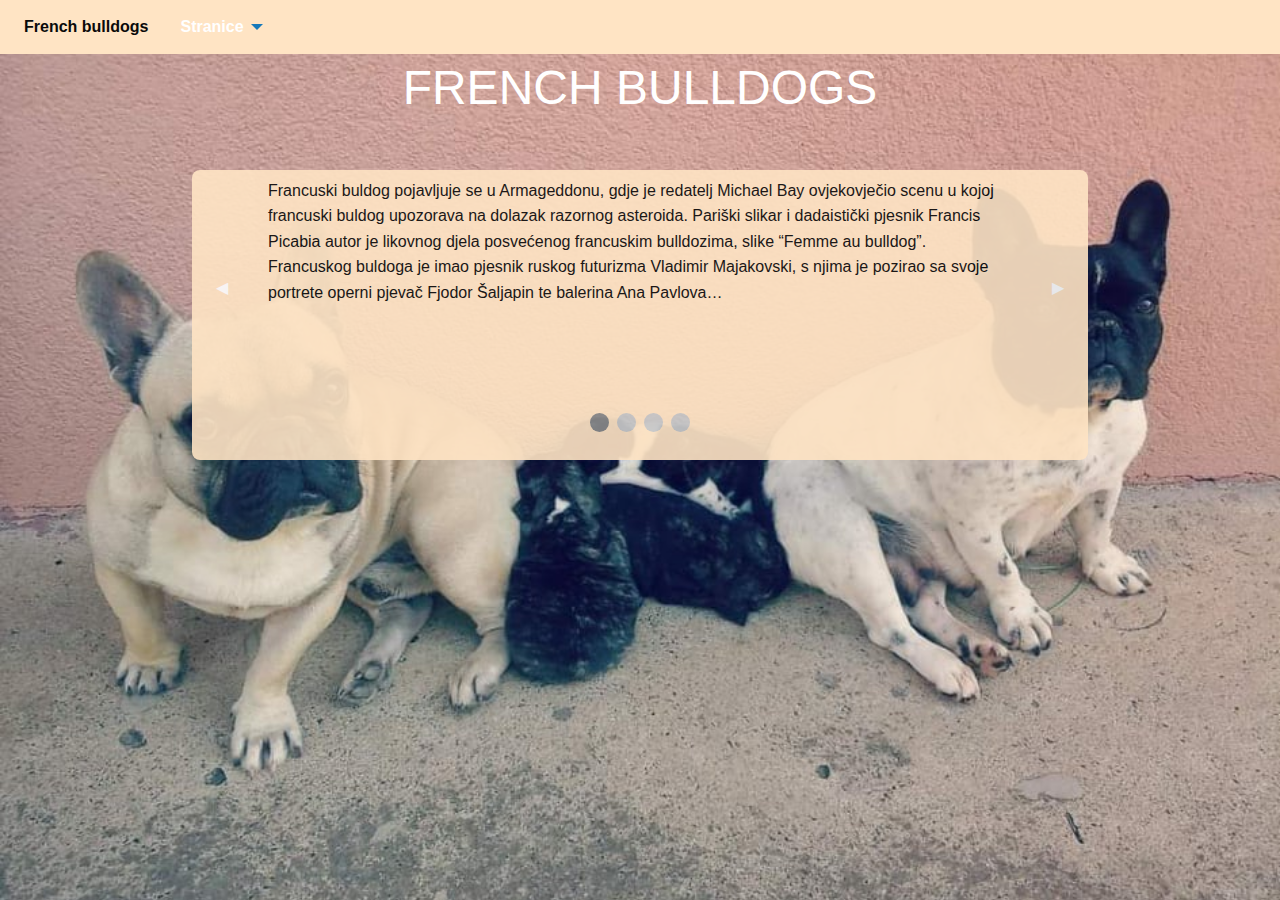
<file: index.html>
<!DOCTYPE html>
<html class="no-js" lang="en" dir="ltr">
  <head>
    <meta charset="utf-8" />
    <meta http-equiv="x-ua-compatible" content="ie=edge" />
    <meta name="viewport" content="width=device-width, initial-scale=1.0" />
    <title>French bulldogs</title>
    <link rel="stylesheet" href="css/foundation.css" />
    <link rel="stylesheet" href="css/app.css" />
  </head>
  <body>
    <div
      class="title-bar"
      data-responsive-toggle="example-menu"
      data-hide-for="medium"
    >
      <button class="menu-icon" type="button" data-toggle></button>
      <div class="title-bar-title">Menu</div>
    </div>

    <div class="top-bar" id="example-menu">
      <div class="top-bar-left">
        <ul class="dropdown menu" data-dropdown-menu>
          <li class="menu-text">French bulldogs</li>
          <li class="has-submenu">
            <a href="#0">Stranice</a>
            <ul class="submenu menu vertical" data-submenu>
              <li><a href="#0">Početna</a></li>
              <li><a href="opcenito/opcenito.html">Općenito</a></li>
              <li><a href="prodaja/prodaja.html">Prodaja</a></li>
              <li><a href="galerija/galerija.html">Galerija</a></li>
            </ul>
          </li>
        </ul>
      </div>
    </div>

    <h1>French bulldogs</h1>

    <div class="orbit" role="region" aria-label="French bulldogs" data-orbit>
      <ul class="orbit-container">
        <button class="orbit-previous" aria-label="previous">
          <span class="show-for-sr">Prethodni slajd</span>&#9664;
        </button>
        <button class="orbit-next" aria-label="next">
          <span class="show-for-sr">Idući slajd</span>&#9654;
        </button>
        <li class="is-active orbit-slide">
          <div>
            <p>
              Francuski buldog pojavljuje se u Armageddonu, gdje je redatelj
              Michael Bay ovjekovječio scenu u kojoj francuski buldog upozorava
              na dolazak razornog asteroida. Pariški slikar i dadaistički
              pjesnik Francis Picabia autor je likovnog djela posvećenog
              francuskim bulldozima, slike “Femme au bulldog”. Francuskog
              buldoga je imao pjesnik ruskog futurizma Vladimir Majakovski, s
              njima je pozirao sa svoje portrete operni pjevač Fjodor Šaljapin
              te balerina Ana Pavlova…
            </p>
          </div>
          <!--tekst preuzet s: https://hr.wikipedia.org/wiki/Francuski_buldog-->
        </li>
        <li class="orbit-slide">
          <div>
            <p>
              Druga kći ruskog cara Nikolaja i carice Aleksandre imala je
              francuskog buldoga Ortina. Princezi Tatjani je carski draguljar
              Faberge prema njegovu liku izrađivao figurice od jantara i dragog
              kamenja. U Oktobarskoj revoluciji, kad su ubijeni svi članovi
              carske obitelji, stradao je i francuski buldog Ortino.
            </p>
          </div>
          <!--tekst preuzet s: https://hr.wikipedia.org/wiki/Francuski_buldog-->
        </li>
        <li class="orbit-slide">
          <div>
            <p>
              Jedan je francuski buldog bio među psima koji su potonuli s
              Titanicom, a zabilježeno je da je taj pas imao i životno
              osiguranje. Redatelj James Cameron je, snimajući film o potonuću
              broda, izrezao potresne scene u kojima francuski buldog nestaje na
              oceanu.
            </p>
          </div>
          <!--tekst preuzet s: https://hr.wikipedia.org/wiki/Francuski_buldog-->
        </li>
        <li class="orbit-slide">
          <div>
            <p>
              Francuski buldog, Arrow Jasona Schwartzmana , snimio je kameju u
              svojoj HBO detektivskoj humorističnoj seriji Dosadno do smrti u
              listopadu 2010. Film Datum završetka , snimljen 2010. godine, u
              kojem glume Zach Galifinakis , Robert Downey Jr. i Jamie Foxx
              također sadrži Francuski buldog imena Honey. U ponovnom pokretanju
              televizijske emisije Queer Eye , francuski buldog po imenu Bruley
              pojavio bi se u svakoj emisiji. U filmu iz 2003. godine, Rušenje
              kuće , također se pojavljuje francuski buldog. Tu je i još jedan
              film iz 2003. godine pod nazivom Secondhand Lions u kojem je
              prikazan bijeli francuski buldog. U televizijskoj emisiji ABC
              Moderna obitelj, francuski buldog glumi lik Stelle, Jaya Pritcheta
              koji se ljubi na psu.
            </p>
          </div>
          <!--tekst preuzet s: https://hr.wikipedia.org/wiki/Francuski_buldog-->
        </li>
      </ul>
      <nav class="orbit-bullets">
        <button class="is-active" data-slide="0">
          <span class="show-for-sr">First slide details.</span>
          <span class="show-for-sr" data-slide-active-label>Current Slide</span>
        </button>
        <button data-slide="1">
          <span class="show-for-sr">Second slide details.</span>
        </button>
        <button data-slide="2">
          <span class="show-for-sr">Third slide details.</span>
        </button>
        <button data-slide="3">
          <span class="show-for-sr">Fourth slide details.</span>
        </button>
      </nav>
    </div>

    <script src="js/vendor/jquery.js"></script>
    <script src="js/vendor/what-input.js"></script>
    <script src="js/vendor/foundation.js"></script>
    <script src="js/app.js"></script>
  </body>
</html>
</file>
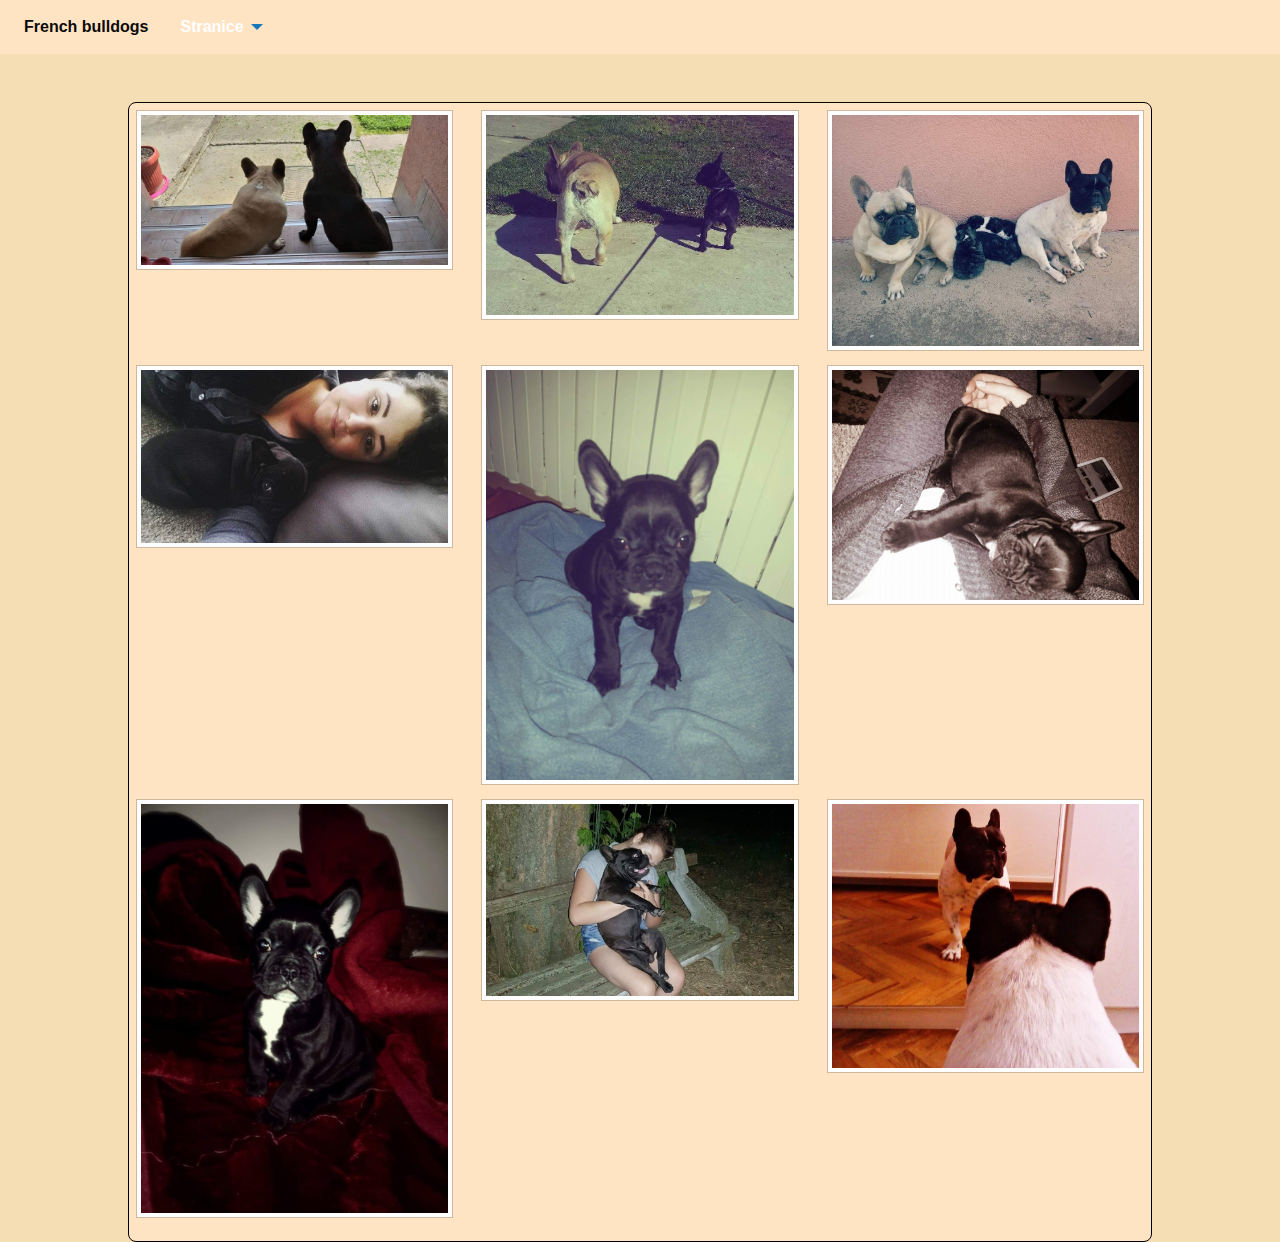
<file: galerija/galerija.html>
<!DOCTYPE html>
<html class="no-js" lang="en" dir="ltr">
  <head>
    <meta charset="utf-8" />
    <meta http-equiv="x-ua-compatible" content="ie=edge" />
    <meta name="viewport" content="width=device-width, initial-scale=1.0" />
    <title>French bulldogs - Galerija</title>
    <link rel="stylesheet" href="../css/foundation.css" />
    <link rel="stylesheet" href="../css/app.css" />
  </head>
  <body class="galerija-stranica">
    <div
      class="title-bar"
      data-responsive-toggle="example-menu"
      data-hide-for="medium"
    >
      <button class="menu-icon" type="button" data-toggle></button>
      <div class="title-bar-title">Menu</div>
    </div>

    <div class="top-bar" id="example-menu">
      <div class="top-bar-left">
        <ul class="dropdown menu" data-dropdown-menu>
          <li class="menu-text">French bulldogs</li>
          <li class="has-submenu">
            <a href="#0">Stranice</a>
            <ul class="submenu menu vertical" data-submenu>
              <li><a href="../index.html">Početna</a></li>
              <li><a href="../opcenito/opcenito.html">Općenito</a></li>
              <li><a href="../prodaja/prodaja.html">Prodaja</a></li>
              <li><a href="#0">Galerija</a></li>
            </ul>
          </li>
        </ul>
      </div>
    </div>

    <div class="container container-galerija">
      <div class="grid-x grid-margin-x">
        <div class="cell small-4">
          <img class="thumbnail" src="../slike/1.jpg" />
        </div>
        <div class="cell small-4">
          <img class="thumbnail" src="../slike/2.jpg" />
        </div>
        <div class="cell small-4">
          <img class="thumbnail" src="../slike/3.jpg" />
        </div>
      </div>
      <div class="grid-x grid-margin-x">
        <div class="cell small-4">
          <img class="thumbnail" src="../slike/4.jpg" />
        </div>
        <div class="cell small-4">
          <img class="thumbnail" src="../slike/5.jpg" />
        </div>
        <div class="cell small-4">
          <img class="thumbnail" src="../slike/6.jpg" />
        </div>
      </div>
      <div class="grid-x grid-margin-x">
        <div class="cell small-4">
          <img class="thumbnail" src="../slike/7.jpg" />
        </div>
        <div class="cell small-4">
          <img class="thumbnail" src="../slike/8.jpg" />
        </div>
        <div class="cell small-4">
          <img class="thumbnail" src="../slike/9.jpg" />
        </div>
      </div>
    </div>

    <script src="../js/vendor/jquery.js"></script>
    <script src="../js/vendor/what-input.js"></script>
    <script src="../js/vendor/foundation.js"></script>
    <script src="../js/app.js"></script>
  </body>
</html>
</file>
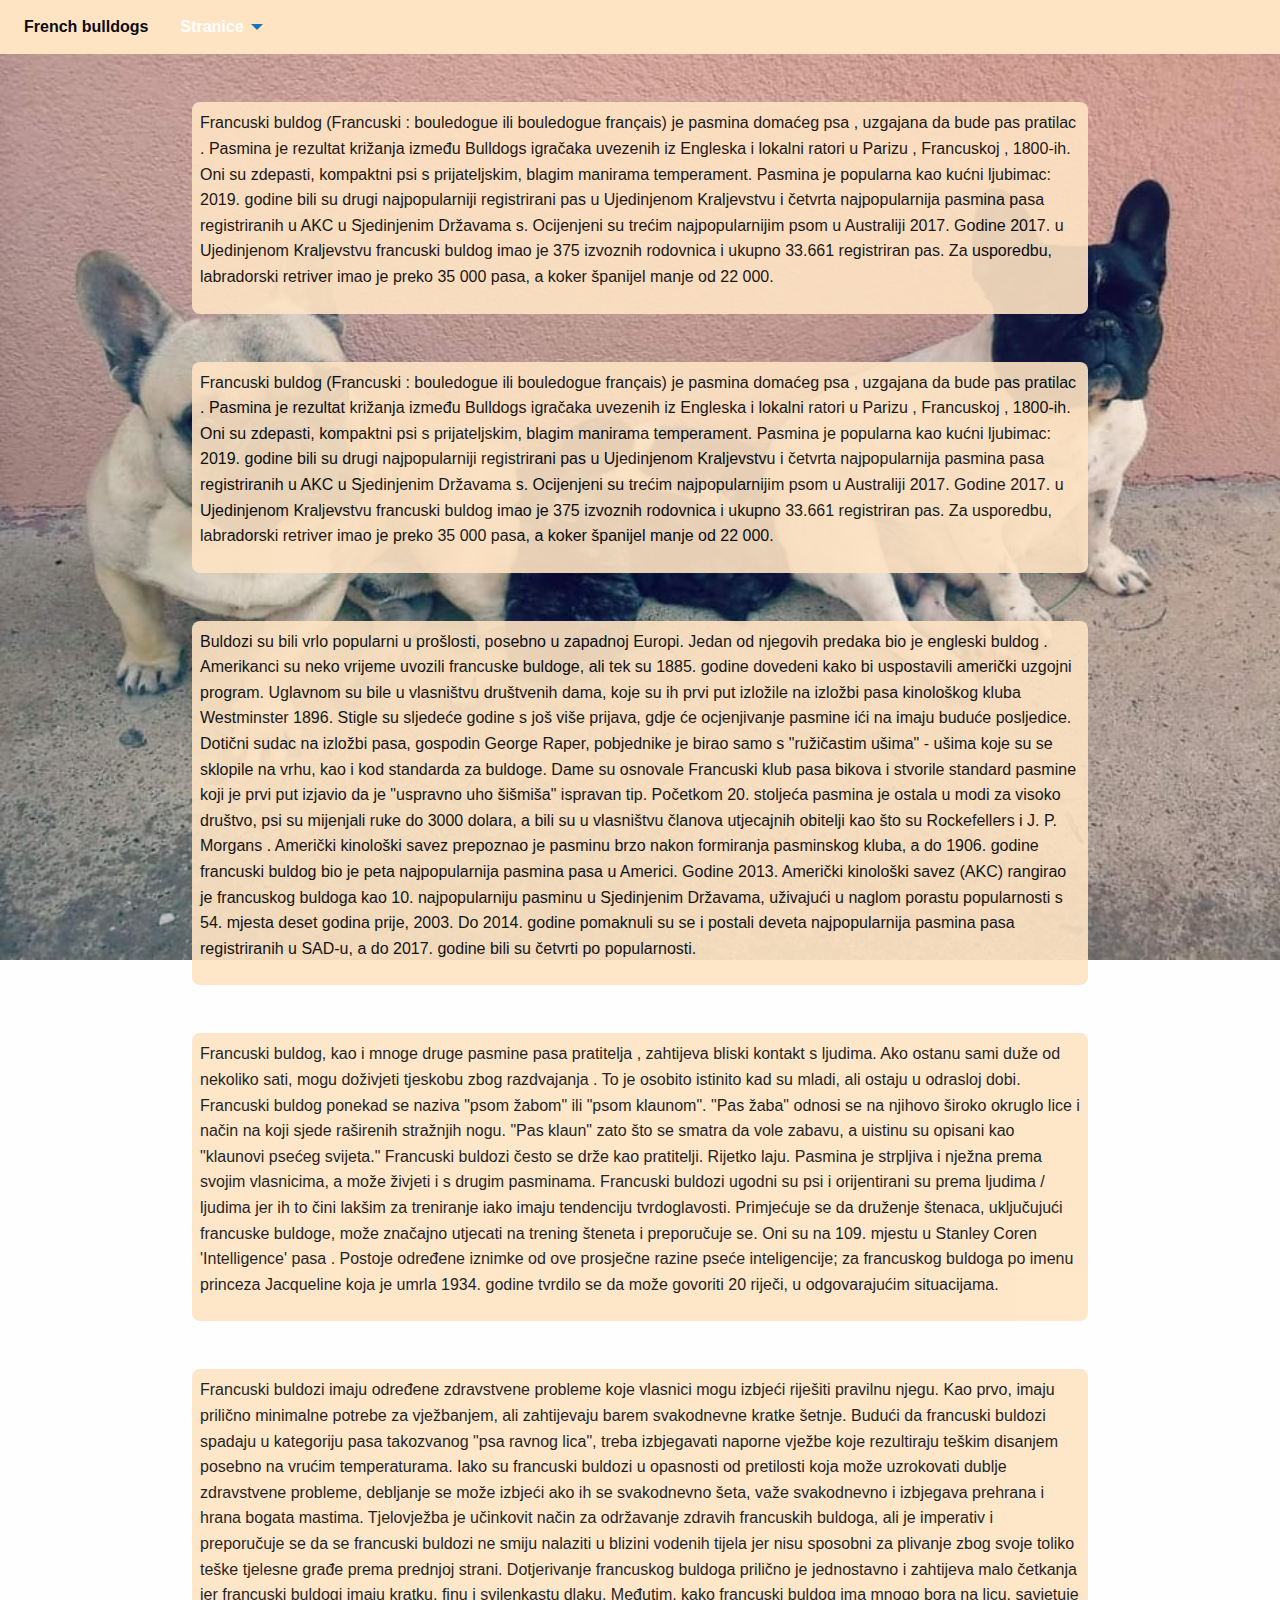
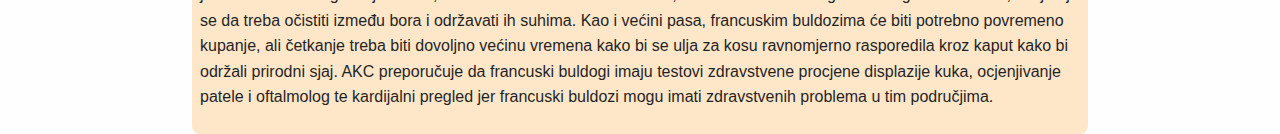
<file: opcenito/opcenito.html>
<!DOCTYPE html>
<html class="no-js" lang="en" dir="ltr">
  <head>
    <meta charset="utf-8" />
    <meta http-equiv="x-ua-compatible" content="ie=edge" />
    <meta name="viewport" content="width=device-width, initial-scale=1.0" />
    <title>French bulldogs - Općenito</title>
    <link rel="stylesheet" href="../css/foundation.css" />
    <link rel="stylesheet" href="../css/app.css" />
  </head>
  <body>
    <div
      class="title-bar"
      data-responsive-toggle="example-menu"
      data-hide-for="medium"
    >
      <button class="menu-icon" type="button" data-toggle></button>
      <div class="title-bar-title">Menu</div>
    </div>

    <div class="top-bar" id="example-menu">
      <div class="top-bar-left">
        <ul class="dropdown menu" data-dropdown-menu>
          <li class="menu-text">French bulldogs</li>
          <li class="has-submenu">
            <a href="#0">Stranice</a>
            <ul class="submenu menu vertical" data-submenu>
              <li><a href="../index.html">Početna</a></li>
              <li><a href="#0">Općenito</a></li>
              <li><a href="../prodaja/prodaja.html">Prodaja</a></li>
              <li><a href="../galerija/galerija.html">Galerija</a></li>
            </ul>
          </li>
        </ul>
      </div>
    </div>

    <div class="container">
      <p>
        Francuski buldog (Francuski : bouledogue ili bouledogue français) je
        pasmina domaćeg psa , uzgajana da bude pas pratilac . Pasmina je
        rezultat križanja između Bulldogs igračaka uvezenih iz Engleska i
        lokalni ratori u Parizu , Francuskoj , 1800-ih. Oni su zdepasti,
        kompaktni psi s prijateljskim, blagim manirama temperament. Pasmina je
        popularna kao kućni ljubimac: 2019. godine bili su drugi najpopularniji
        registrirani pas u Ujedinjenom Kraljevstvu i četvrta najpopularnija
        pasmina pasa registriranih u AKC u Sjedinjenim Državama s. Ocijenjeni su
        trećim najpopularnijim psom u Australiji 2017. Godine 2017. u
        Ujedinjenom Kraljevstvu francuski buldog imao je 375 izvoznih rodovnica
        i ukupno 33.661 registriran pas. Za usporedbu, labradorski retriver imao
        je preko 35 000 pasa, a koker španijel manje od 22 000.
      </p>
    </div>
    <!--tekst preuzet s: https://hr.wikipedia.org/wiki/Francuski_buldog-->

    <div class="container">
      <p>
        Francuski buldog (Francuski : bouledogue ili bouledogue français) je
        pasmina domaćeg psa , uzgajana da bude pas pratilac . Pasmina je
        rezultat križanja između Bulldogs igračaka uvezenih iz Engleska i
        lokalni ratori u Parizu , Francuskoj , 1800-ih. Oni su zdepasti,
        kompaktni psi s prijateljskim, blagim manirama temperament. Pasmina je
        popularna kao kućni ljubimac: 2019. godine bili su drugi najpopularniji
        registrirani pas u Ujedinjenom Kraljevstvu i četvrta najpopularnija
        pasmina pasa registriranih u AKC u Sjedinjenim Državama s. Ocijenjeni su
        trećim najpopularnijim psom u Australiji 2017. Godine 2017. u
        Ujedinjenom Kraljevstvu francuski buldog imao je 375 izvoznih rodovnica
        i ukupno 33.661 registriran pas. Za usporedbu, labradorski retriver imao
        je preko 35 000 pasa, a koker španijel manje od 22 000.
      </p>
    </div>
    <!--tekst preuzet s: https://hr.wikipedia.org/wiki/Francuski_buldog-->

    <div class="container">
      <p>
        Buldozi su bili vrlo popularni u prošlosti, posebno u zapadnoj Europi.
        Jedan od njegovih predaka bio je engleski buldog . Amerikanci su neko
        vrijeme uvozili francuske buldoge, ali tek su 1885. godine dovedeni kako
        bi uspostavili američki uzgojni program. Uglavnom su bile u vlasništvu
        društvenih dama, koje su ih prvi put izložile na izložbi pasa kinološkog
        kluba Westminster 1896. Stigle su sljedeće godine s još više prijava,
        gdje će ocjenjivanje pasmine ići na imaju buduće posljedice. Dotični
        sudac na izložbi pasa, gospodin George Raper, pobjednike je birao samo s
        "ružičastim ušima" - ušima koje su se sklopile na vrhu, kao i kod
        standarda za buldoge. Dame su osnovale Francuski klub pasa bikova i
        stvorile standard pasmine koji je prvi put izjavio da je "uspravno uho
        šišmiša" ispravan tip. Početkom 20. stoljeća pasmina je ostala u modi za
        visoko društvo, psi su mijenjali ruke do 3000 dolara, a bili su u
        vlasništvu članova utjecajnih obitelji kao što su Rockefellers i J. P.
        Morgans . Američki kinološki savez prepoznao je pasminu brzo nakon
        formiranja pasminskog kluba, a do 1906. godine francuski buldog bio je
        peta najpopularnija pasmina pasa u Americi. Godine 2013. Američki
        kinološki savez (AKC) rangirao je francuskog buldoga kao 10.
        najpopularniju pasminu u Sjedinjenim Državama, uživajući u naglom
        porastu popularnosti s 54. mjesta deset godina prije, 2003. Do 2014.
        godine pomaknuli su se i postali deveta najpopularnija pasmina pasa
        registriranih u SAD-u, a do 2017. godine bili su četvrti po
        popularnosti.
      </p>
    </div>
    <!--tekst preuzet s: https://hr.wikipedia.org/wiki/Francuski_buldog-->

    <div class="container">
      <p>
        Francuski buldog, kao i mnoge druge pasmine pasa pratitelja , zahtijeva
        bliski kontakt s ljudima. Ako ostanu sami duže od nekoliko sati, mogu
        doživjeti tjeskobu zbog razdvajanja . To je osobito istinito kad su
        mladi, ali ostaju u odrasloj dobi. Francuski buldog ponekad se naziva
        "psom žabom" ili "psom klaunom". "Pas žaba" odnosi se na njihovo široko
        okruglo lice i način na koji sjede raširenih stražnjih nogu. "Pas klaun"
        zato što se smatra da vole zabavu, a uistinu su opisani kao "klaunovi
        psećeg svijeta." Francuski buldozi često se drže kao pratitelji. Rijetko
        laju. Pasmina je strpljiva i nježna prema svojim vlasnicima, a može
        živjeti i s drugim pasminama. Francuski buldozi ugodni su psi i
        orijentirani su prema ljudima / ljudima jer ih to čini lakšim za
        treniranje iako imaju tendenciju tvrdoglavosti. Primjećuje se da
        druženje štenaca, uključujući francuske buldoge, može značajno utjecati
        na trening šteneta i preporučuje se. Oni su na 109. mjestu u Stanley
        Coren 'Intelligence' pasa . Postoje određene iznimke od ove prosječne
        razine pseće inteligencije; za francuskog buldoga po imenu princeza
        Jacqueline koja je umrla 1934. godine tvrdilo se da može govoriti 20
        riječi, u odgovarajućim situacijama.
      </p>
    </div>
<!--tekst preuzet s: https://hr.wikipedia.org/wiki/Francuski_buldog-->
    <div class="container">
      <p>
        Francuski buldozi imaju određene zdravstvene probleme koje vlasnici mogu
        izbjeći riješiti pravilnu njegu. Kao prvo, imaju prilično minimalne
        potrebe za vježbanjem, ali zahtijevaju barem svakodnevne kratke šetnje.
        Budući da francuski buldozi spadaju u kategoriju pasa takozvanog "psa
        ravnog lica", treba izbjegavati naporne vježbe koje rezultiraju teškim
        disanjem posebno na vrućim temperaturama. Iako su francuski buldozi u
        opasnosti od pretilosti koja može uzrokovati dublje zdravstvene
        probleme, debljanje se može izbjeći ako ih se svakodnevno šeta, važe
        svakodnevno i izbjegava prehrana i hrana bogata mastima. Tjelovježba je
        učinkovit način za održavanje zdravih francuskih buldoga, ali je
        imperativ i preporučuje se da se francuski buldozi ne smiju nalaziti u
        blizini vodenih tijela jer nisu sposobni za plivanje zbog svoje toliko
        teške tjelesne građe prema prednjoj strani. Dotjerivanje francuskog
        buldoga prilično je jednostavno i zahtijeva malo četkanja jer francuski
        buldogi imaju kratku, finu i svilenkastu dlaku. Međutim, kako francuski
        buldog ima mnogo bora na licu, savjetuje se da treba očistiti između
        bora i održavati ih suhima. Kao i većini pasa, francuskim buldozima će
        biti potrebno povremeno kupanje, ali četkanje treba biti dovoljno većinu
        vremena kako bi se ulja za kosu ravnomjerno rasporedila kroz kaput kako
        bi održali prirodni sjaj. AKC preporučuje da francuski buldogi imaju
        testovi zdravstvene procjene displazije kuka, ocjenjivanje patele i
        oftalmolog te kardijalni pregled jer francuski buldozi mogu imati
        zdravstvenih problema u tim područjima.
      </p>
    </div>
    <!--tekst preuzet s: https://hr.wikipedia.org/wiki/Francuski_buldog-->

    <script src="../js/vendor/jquery.js"></script>
    <script src="../js/vendor/what-input.js"></script>
    <script src="../js/vendor/foundation.js"></script>
    <script src="../js/app.js"></script>
  </body>
</html>
</file>
<file: css/app.css>
html,
body {
  height: 100%;
}

body {
  font-family: Helvetica, sans-serif;
  background-image: url(../slike/3.jpg);
  background-repeat: no-repeat;
  background-size: cover;
  background-attachment: fixed;
}

.galerija-stranica {
  background-image: none;
  background-color: wheat;
}

#example-menu,
.top-bar,
.top-bar ul {
  background-color: bisque;
}

.top-bar ul a {
  font-weight: bold;
  color: white;
}

h1 {
  text-align: center;
  text-transform: uppercase;
  color: white;
}

.orbit,
.container {
  margin-top: 48px;
  width: 70%;
  margin-left: auto;
  margin-right: auto;
  background-color: bisque;
  opacity: 0.9;
  padding: 8px;
  border-radius: 8px;
}

.orbit-slide {
  padding-left: 68px;
  padding-right: 68px;
  max-height: 580px;
  overflow: auto;
}

.more-opacity {
  opacity: 0.8;
}

.container-galerija {
  width: 80%;
  border: 1px solid black;
  opacity: 1;
}
</file>
